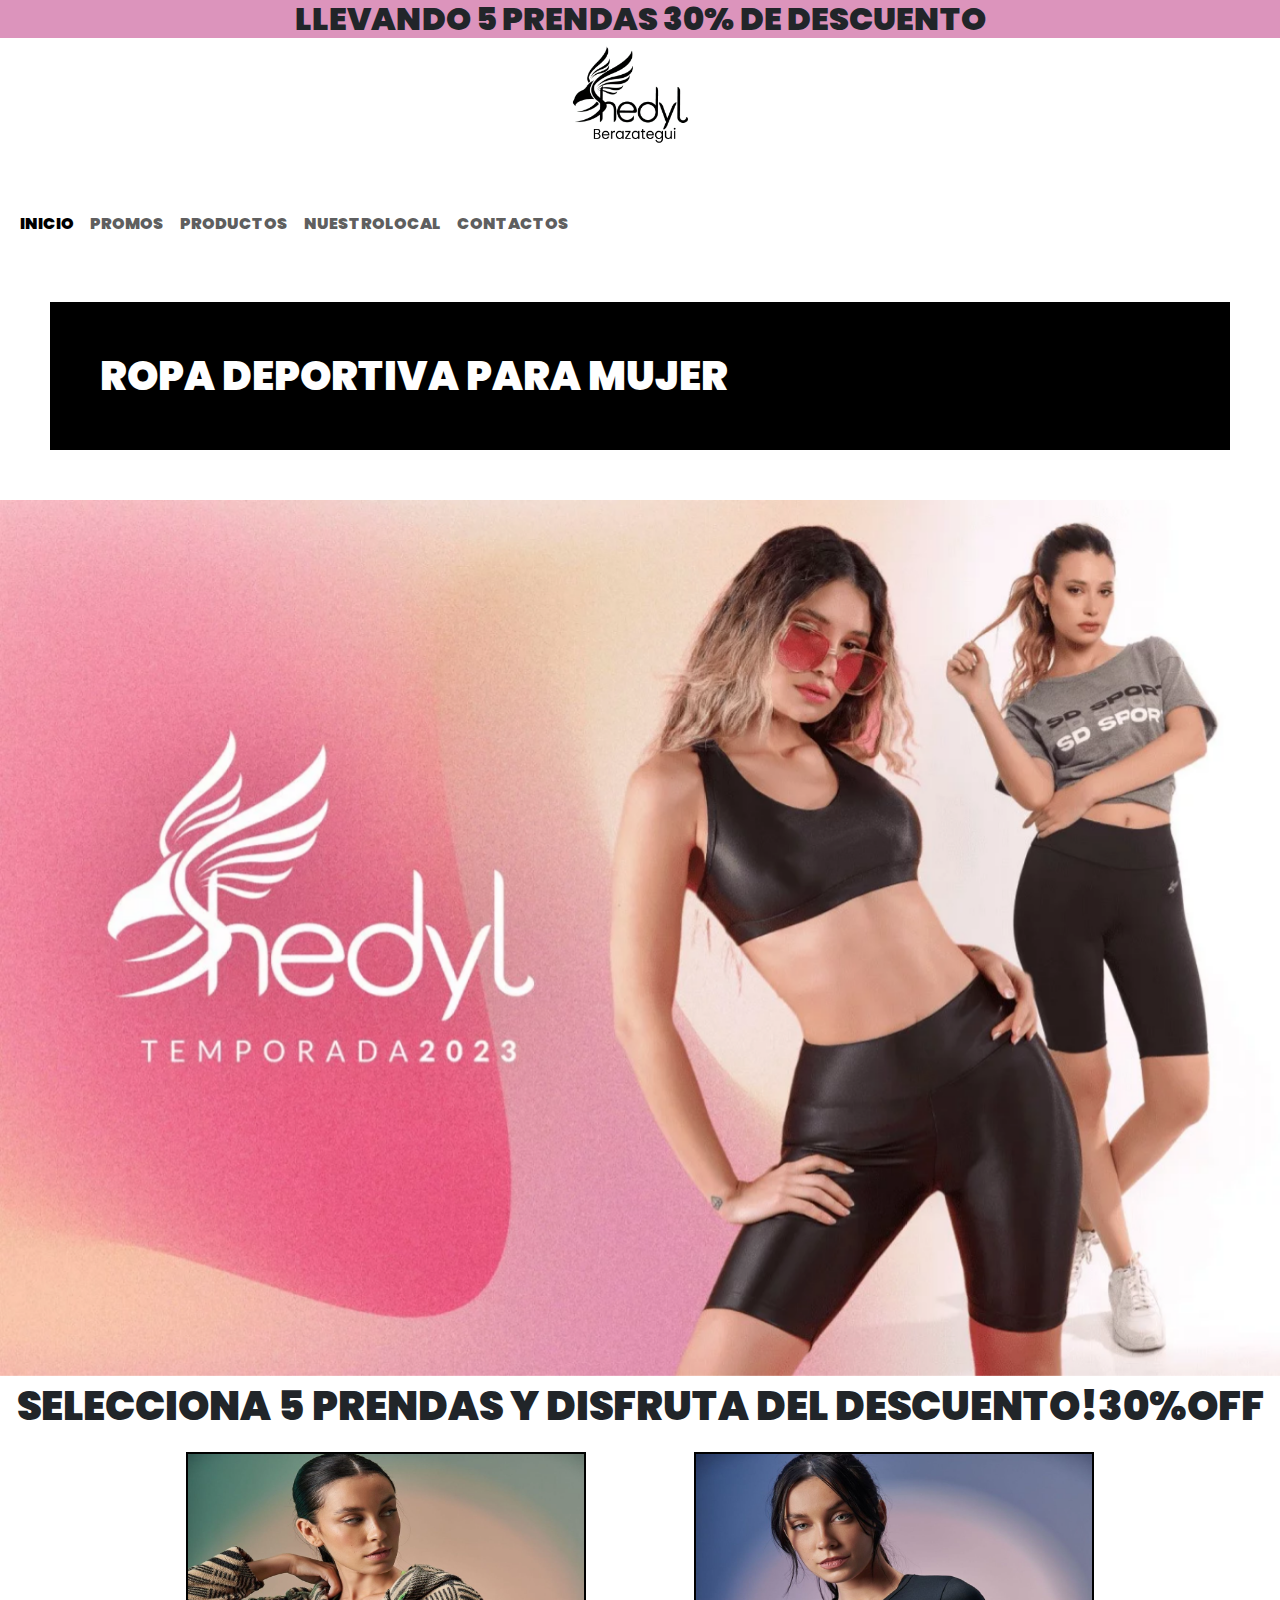
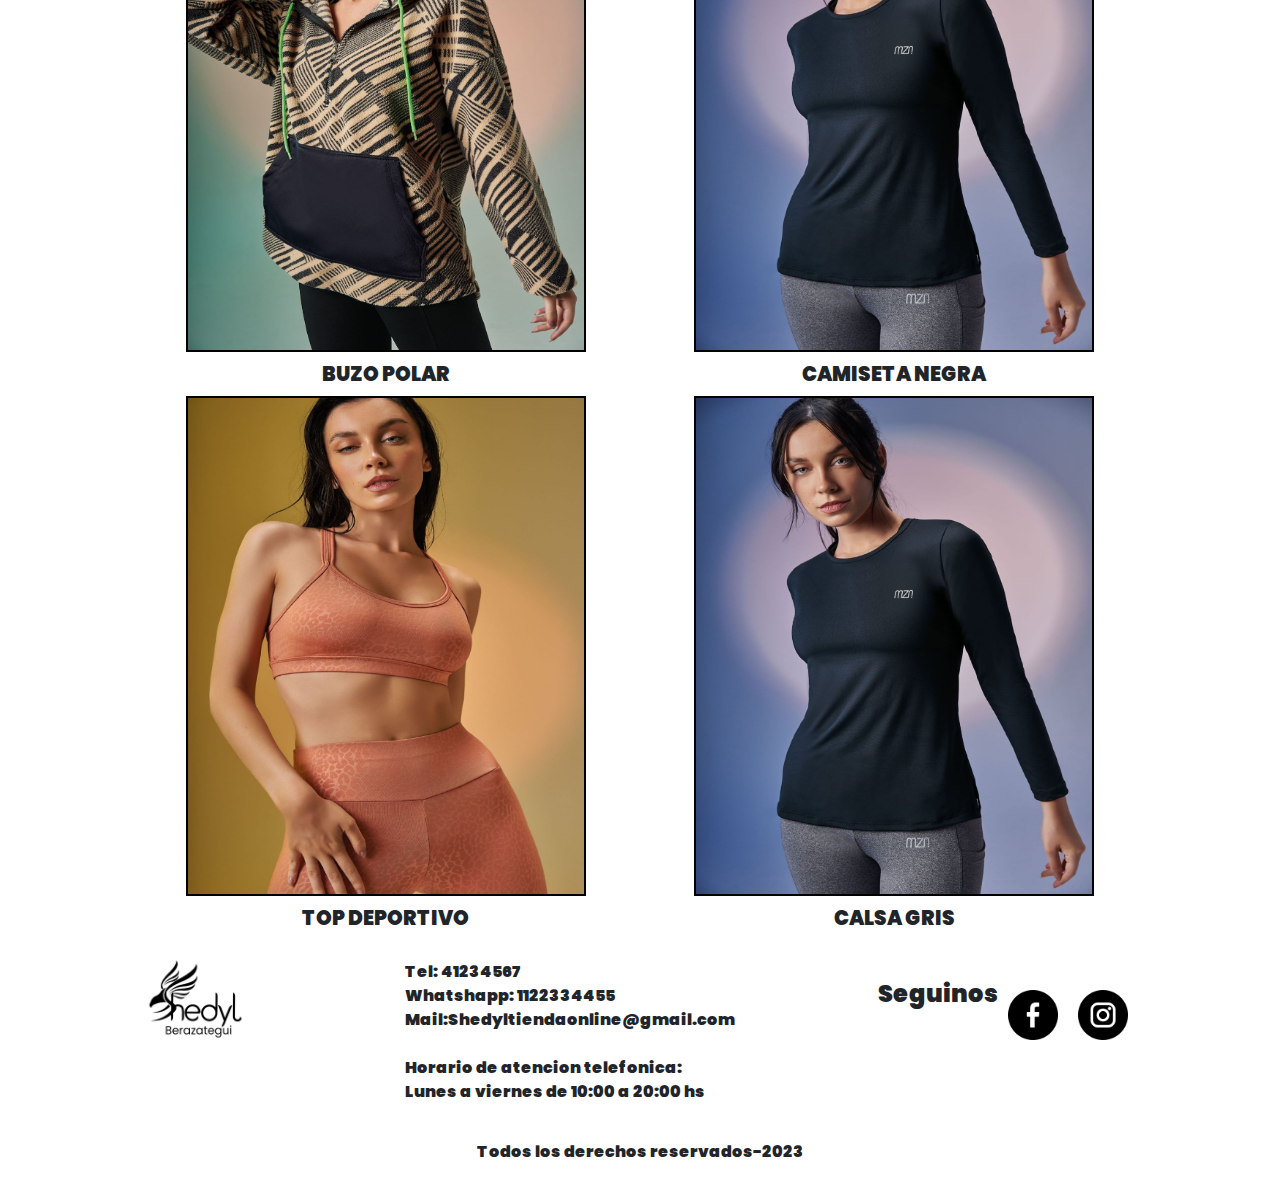
<file: index.html>
<!DOCTYPE html>
<html lang="en">
<head>
    <meta charset="UTF-8">
    <meta http-equiv="X-UA-Compatible" content="IE=edge">
    <meta name="viewport" content="width=device-width, initial-scale=1.0">
    <meta name="description" content="Tieda-online de ropa deportiva mujer,llevando 5 prendas 30%OFF">
    <meta name="keywords" content="ropa mujer,ropa deportiva,mujer indumentaria,deporte">
    <title>Inicio-ShedylBerazategui</title>
    <link rel="shortcut icon" href="./assets/imgs/logo.ico" type="image/x-icon">
    <link rel="stylesheet" href="./css/bootstrap.min.css">
    <link rel="stylesheet" href="./css/style.css">
</head>
<body>
    <header>
        <div class="divdescuento">
            <H2>LLEVANDO 5 PRENDAS 30% DE DESCUENTO</H2>
        </div>
        <div class="divlogo">
            <a href="./index.html">
                <img class="imglogo" src="assets/imgs/logo.jpg" alt=""> 
            </a>
        </div>
        <nav class="navbar navbar-expand-lg ">
            <div class="container-fluid">
              
              <button class="navbar-toggler" type="button" data-bs-toggle="collapse" data-bs-target="#navbarText" aria-controls="navbarText" aria-expanded="false" aria-label="Toggle navigation">
                <span class="navbar-toggler-icon"></span>
              </button>
              <div class="collapse navbar-collapse" id="navbarText">
                <ul class="navbar-nav me-auto mb-2 mb-lg-0">
                  <li class="nav-item">
                    <a class="nav-link active" aria-current="page" href="#">INICIO</a>
                  </li>
                  <li class="nav-item">
                    <a class="nav-link" href="./pages/promos.html">PROMOS</a>
                  </li>
                  <li class="nav-item">
                    <a class="nav-link" href="./pages/productos.html">PRODUCTOS</a>
                  </li>
                  <li class="nav-item">
                    <a class="nav-link" href="./pages/nuestrolocal.html">NUESTROLOCAL</a>
                  </li>
                  <li class="nav-item">
                    <a class="nav-link" href="./pages/contactos.html">CONTACTOS</a>
                  </li>
                </ul>
                <span class="navbar-text">
                  
                </span>
              </div>
            </div>
          </nav>
    </header>
    <main>
      <div class="divh1">
        <h1>ROPA DEPORTIVA PARA MUJER</h1>
      </div>
      <div class="carousel">
        <div id="carouselExampleSlidesOnly" class="carousel slide" data-bs-ride="carousel">
          <div class="carousel-inner">
            <div class="carousel-item active">
              <img src="./assets/imgs/img0.png" class="d-block w-100" alt="...">
            </div>
            <div class="carousel-item">
              <img src="./assets/imgs/0,1.jpg" class="d-block w-100" alt="...">
            </div>
            <div class="carousel-item">
              <img src="./assets/imgs/0,2.jpg" class="d-block w-100" alt="...">
            </div>
          </div>
        </div>
      </div>
      <div class="divdescuento2">
          <p>SELECCIONA 5 PRENDAS Y DISFRUTA DEL DESCUENTO!30%OFF</p>
      </div>
    <div class="container">
      <div class="divimagenes">
        <section class="img1">
          <a href="./pages/productos.html">
            <img src="./assets/imgs/img1.jpg" alt="">
          </a>
          <div class="texto"><h5>BUZO POLAR</h5></div>
        </section>
        <section class="img1">
          <a href="./pages/productos.html">
            <img src="./assets/imgs/img2.jpg" alt="">
          </a>
          <div class="texto"><h5>CAMISETA NEGRA</h5></div>
        </section>
      </div>
    </div>
      <div class="container">
        <div class="divimagenes">
            <section class="img1">
              <a href="./pages/productos.html">
                <img src="./assets/imgs/img3.jpg" alt="">
              </a>
              <div class="texto" ><h5>TOP DEPORTIVO</h5></div>
            </section>
            <section class="img1">
              <a href="./pages/productos.html">
                <img src="./assets/imgs/img2.jpg" alt="">
              </a>
              <div class="texto"><h5>CALSA GRIS</h5></div>
            </section>
        </div>
      </div>
    
    </main>
    <footer>
      <div class="divfooter">
        <a href="../index.html">
            <img class="logofooter" src="./assets/imgs/logo.jpg" alt="">
        </a>
        <p>
        Tel: 41234567
            <br>
        Whatshapp: 1122334455
            <br>
        Mail:Shedyltiendaonline@gmail.com
            <br>
            <br>
        Horario de atencion telefonica:
            <br>
        Lunes a viernes de 10:00 a 20:00 hs
        </p>
        <div class="imglogos">
            <h4>Seguinos</h4>
            <a href="https://www.facebook.com/" target="_blank">
                <img src="./assets/imgs/logoface.png" alt="">
            </a>
            <a href="https://www.instagram.com/" target="_blank">
                <img src="./assets/imgs/logoinsta.png" alt="">
            </a>
        </div>
    </div>
    
    <div class="derechos">
        <p>Todos los derechos reservados-2023</p>
    </div>
    </footer>
    <script src="./js/bootstrap.min.js"></script>
</body>
</html>
</file>
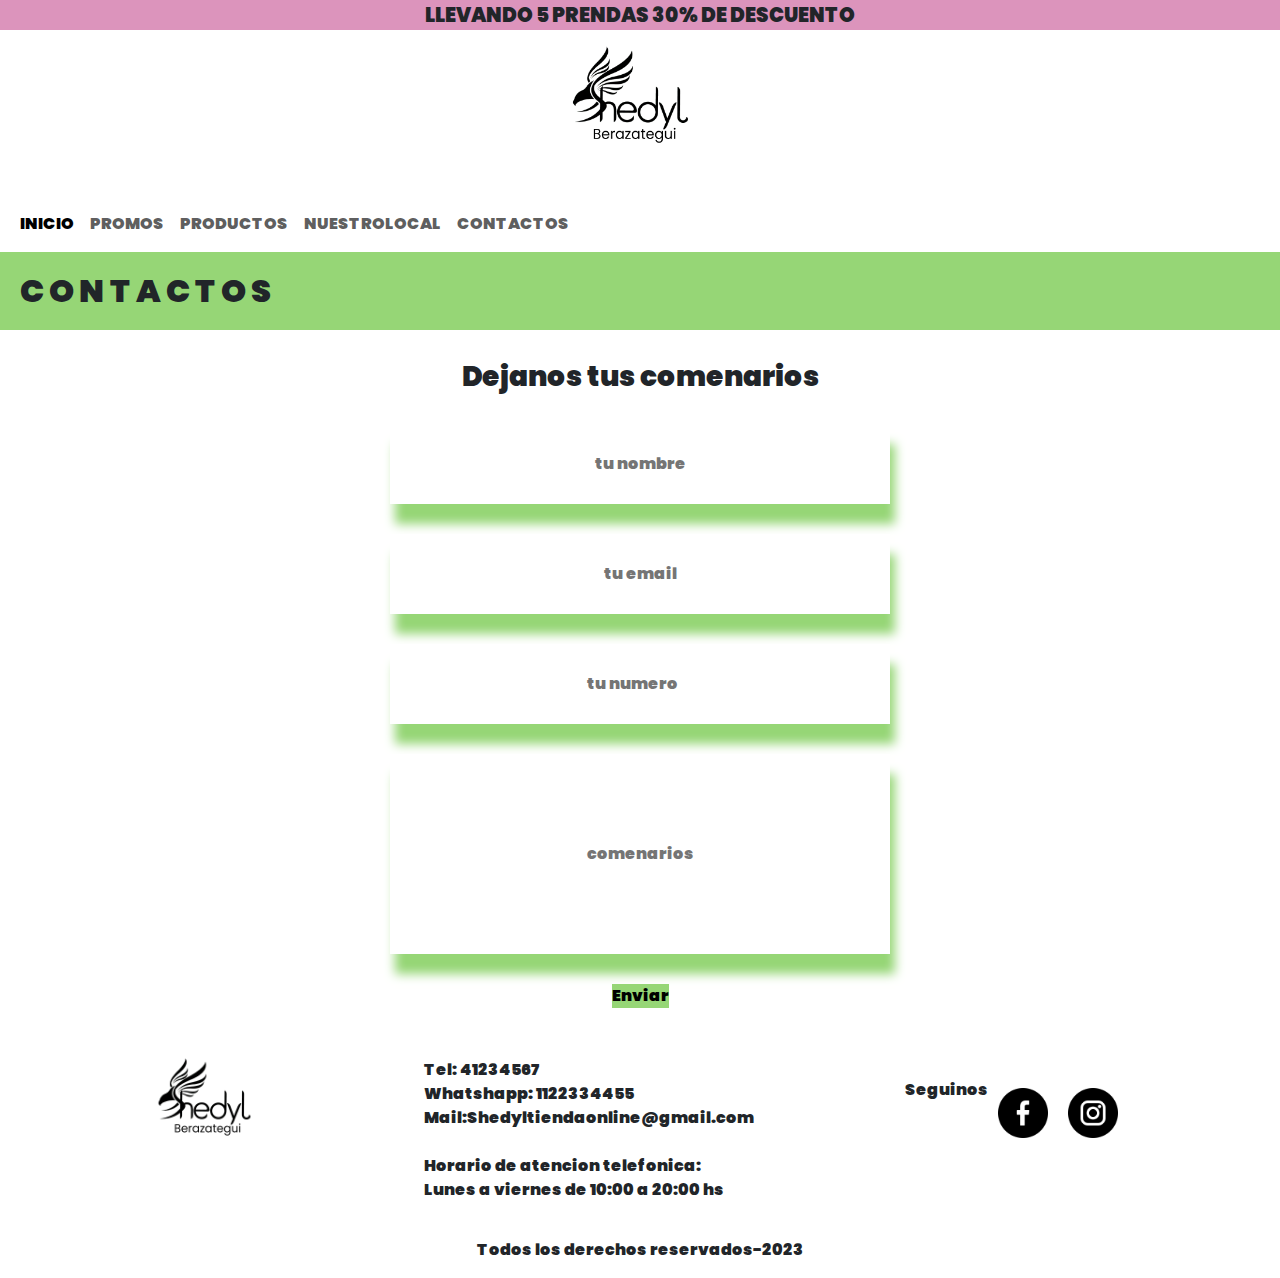
<file: pages/contactos.html>
<!DOCTYPE html>
<html lang="en">
    <head>
    <meta charset="UTF-8">
    <meta name="viewport" content="width=device-width, initial-scale=1.0">
    <meta name="description" content="Tieda-online de ropa deportiva,comunicate con nosotros.">
    <meta name="keywords" content="ropa mujer,ropa deportiva,mujer indumentaria,deporte">
    <title>Contactos-ShedylBerazategui</title>
    <link rel="shortcut icon" href="../assets/imgs/logo.ico" type="image/x-icon">
    <link rel="stylesheet" href="../css/bootstrap.min.css">
    <link rel="stylesheet" href="../css/style.css">
    </head>
    <body>
        <header>
            <div class="divdescuento">
                <p>LLEVANDO 5 PRENDAS 30% DE DESCUENTO</p>
            </div>
            <div class="divlogo">
                <a href="./index.html">
                    <img class="imglogo" src="../assets/imgs/logo.jpg" alt=""> 
                </a>
            </div>
        <nav class="navbar navbar-expand-lg ">
            <div class="container-fluid">
                <button class="navbar-toggler" type="button" data-bs-toggle="collapse" data-bs-target="#navbarText" aria-controls="navbarText" aria-expanded="false" aria-label="Toggle navigation">
                    <span class="navbar-toggler-icon"></span>
                </button>
                <div class="collapse navbar-collapse" id="navbarText">
                    <ul class="navbar-nav me-auto mb-2 mb-lg-0">
                        <li class="nav-item">
                            <a class="nav-link active" aria-current="page" href="../index.html">INICIO</a>
                        </li>
                        <li class="nav-item">
                            <a class="nav-link" href="./promos.html">PROMOS</a>
                        </li>
                        <li class="nav-item">
                            <a class="nav-link" href="./productos.html">PRODUCTOS</a>
                        </li>
                        <li class="nav-item">
                            <a class="nav-link" href="./nuestrolocal.html">NUESTROLOCAL</a>
                        </li>
                        <li class="nav-item">
                            <a class="nav-link" href="./contactos.html">CONTACTOS</a>
                        </li>
                    </ul>
                    <span class="navbar-text"></span>
                </div>
            </div>
        </nav>
        </header>
        <main class="main-contactos">
            <div>
                <h2>C O N T A C T O S</h2>
            </div>
            <section>
                <h3>Dejanos tus comenarios</h3>
            </section>
            <section >
                <form class="fromcontactos" action="">
                    <input class="inputcontactos" placeholder="tu nombre" type="texto" name="" id="">
                    <input class="inputcontactos" placeholder="tu email" type="email" name="" id="">
                    <input class="inputcontactos" placeholder="tu numero" type="number">
                    <input class="inputcomentarios" placeholder="comenarios" type="">
                    <input class="inputboton" type="button" value="Enviar">
                </form>
            </section>
        </main>
        <footer>
            <div class="divfooter">
                <a href="../index.html">
                    <img class="logofooter" src="../assets/imgs/logo.jpg" alt="">
                </a>
                <p>
                Tel: 41234567
                    <br>
                Whatshapp: 1122334455
                    <br>
                Mail:Shedyltiendaonline@gmail.com
                    <br>
                    <br>
                Horario de atencion telefonica:
                    <br>
                Lunes a viernes de 10:00 a 20:00 hs
                </p>
                <div class="imglogos">
                    <p>Seguinos</p>
                    <a href="https://www.facebook.com/" target="_blank">
                        <img src="../assets/imgs/logoface.png" alt="">
                    </a>
                    <a href="https://www.instagram.com/" target="_blank">
                        <img src="../assets/imgs/logoinsta.png" alt="">
                    </a>
                </div>
            </div>
            
            <div class="derechos">
                <p>Todos los derechos reservados-2023</p>
            </div>
        </footer>
        <script src="../js/bootstrap.min.js"></script>
    </body>
</html>
</file>
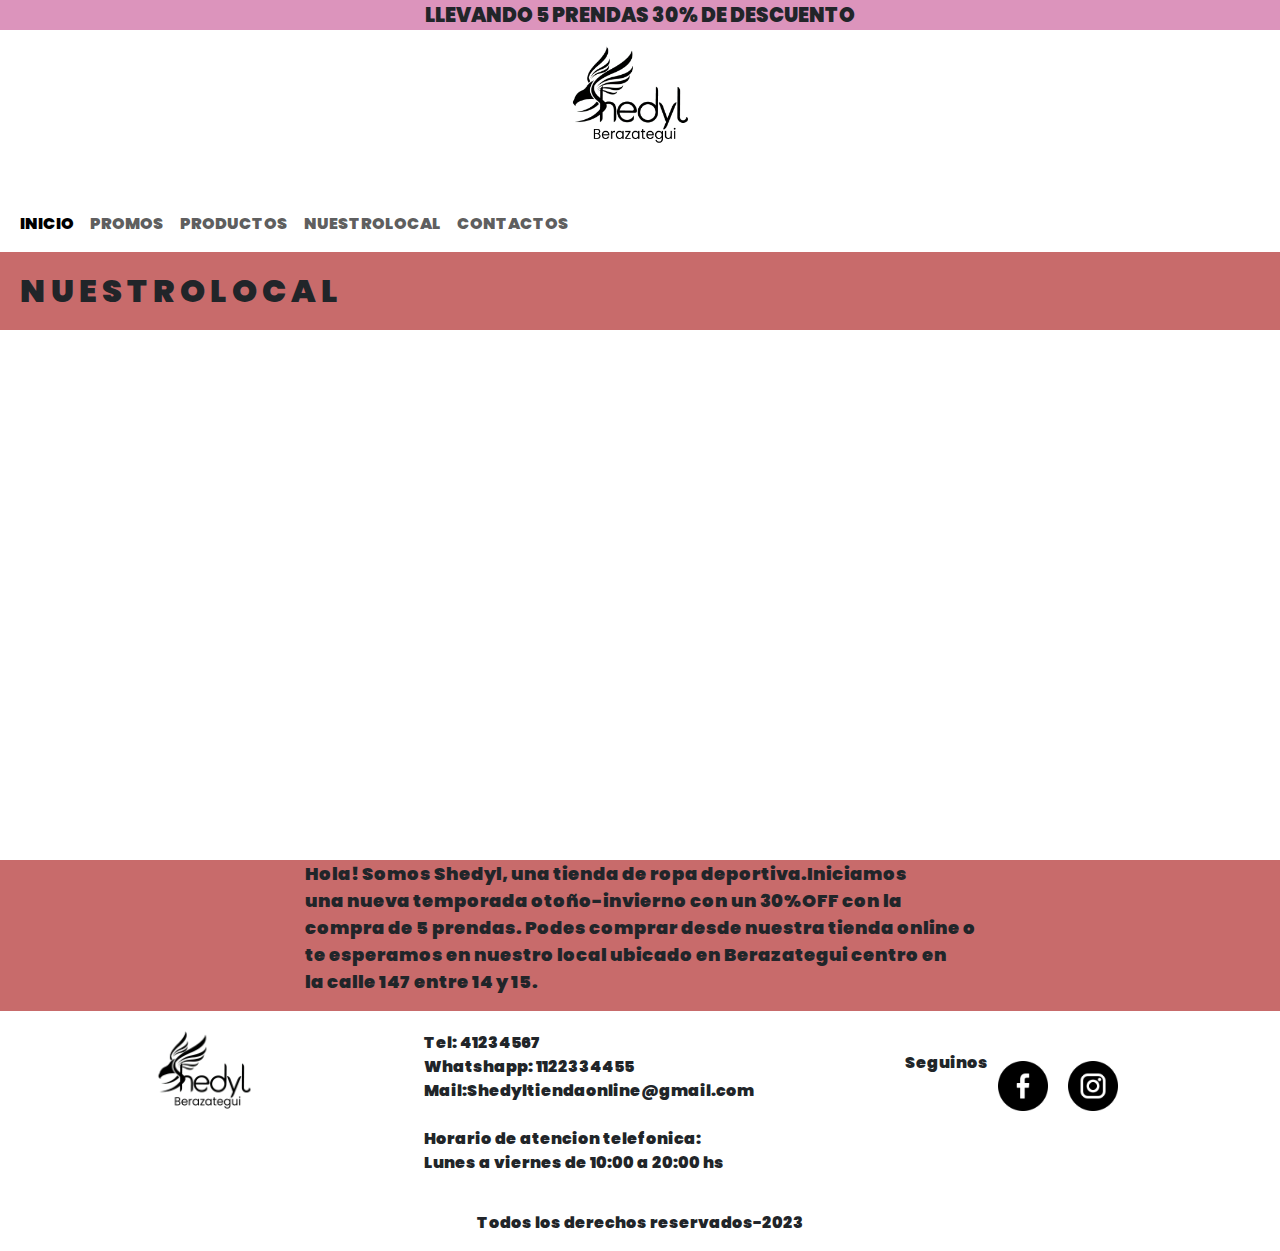
<file: pages/nuestrolocal.html>
<!DOCTYPE html>
<html lang="en">
    <head>
        <meta charset="UTF-8">
        <meta name="viewport" content="width=device-width, initial-scale=1.0">
        <meta name="description" content="Visita nuestrolocal">
        <meta name="keywords" content="ropa mujer,ropa deportiva,mujer indumentaria,deporte">
        <title>Nuestrolocal-ShedylBerazategui</title>
        <link rel="shortcut icon" href="../assets/imgs/logo.ico" type="image/x-icon">
        <link rel="stylesheet" href="../css/bootstrap.min.css">
        <link rel="stylesheet" href="../css/style.css">
    </head>
    <body>
        <header>
        <div class="divdescuento">
            <p>LLEVANDO 5 PRENDAS 30% DE DESCUENTO</p>
        </div>
        <div class="divlogo">
            <a href="./index.html">
                <img class="imglogo" src="../assets/imgs/logo.jpg" alt=""> 
            </a>
        </div>
        <nav class="navbar navbar-expand-lg ">
            <div class="container-fluid">
            <button class="navbar-toggler" type="button" data-bs-toggle="collapse" data-bs-target="#navbarText" aria-controls="navbarText" aria-expanded="false" aria-label="Toggle navigation">
                <span class="navbar-toggler-icon"></span>
            </button>
            <div class="collapse navbar-collapse" id="navbarText">
                <ul class="navbar-nav me-auto mb-2 mb-lg-0">
                <li class="nav-item">
                    <a class="nav-link active" aria-current="page" href="../index.html">INICIO</a>
                </li>
                <li class="nav-item">
                    <a class="nav-link" href="./promos.html">PROMOS</a>
                </li>
                <li class="nav-item">
                    <a class="nav-link" href="./productos.html">PRODUCTOS</a>
                </li>
                <li class="nav-item">
                    <a class="nav-link" href="./nuestrolocal.html">NUESTROLOCAL</a>
                </li>
                <li class="nav-item">
                    <a class="nav-link" href="./contactos.html">CONTACTOS</a>
                </li>
                </ul>
                <span class="navbar-text"></span>
            </div>
            </div>
        </nav>
    </header>
    <main class="main-nuestrolocal">
        <div>
            <h2>N U E S T R O  L O C A L</h2>
        </div>
        <section>
            <div class="divmapa">
                <iframe class="inframemapa" src="https://www.google.com/maps/embed?pb=!1m18!1m12!1m3!1d3277.7340854724266!2d-58.213006923437334!3d-34.762290765891635!2m3!1f0!2f0!3f0!3m2!1i1024!2i768!4f13.1!3m3!1m2!1s0x95a32f49f4542655%3A0x8a673d2c2d4a54a6!2sC.%20147%201476%2C%20B1880DQR%20Berazategui%2C%20Provincia%20de%20Buenos%20Aires!5e0!3m2!1ses-419!2sar!4v1682780998848!5m2!1ses-419!2sar" width="600" height="450" style="border:0;" allowfullscreen="" loading="lazy" referrerpolicy="no-referrer-when-downgrade"></iframe>
                
            </div>
            
        </section>
        <div class="pnuestrolocal">
            <p> <b>Hola! Somos Shedyl, una tienda de ropa deportiva.Iniciamos <br>
                una nueva temporada otoño-invierno con un 30%OFF con la<br> compra de 5 prendas.
            Podes comprar desde nuestra tienda online o <br> te esperamos en nuestro local ubicado en Berazategui centro
        en <br> la calle 147 entre 14 y 15.</b> </p>
        </div>
    </main>
    <footer>
        <div class="divfooter">
            <a href="../index.html">
                <img class="logofooter" src="../assets/imgs/logo.jpg" alt="">
            </a>
            <p>
            Tel: 41234567
                <br>
            Whatshapp: 1122334455
                <br>
            Mail:Shedyltiendaonline@gmail.com
                <br>
                <br>
            Horario de atencion telefonica:
                <br>
            Lunes a viernes de 10:00 a 20:00 hs
            </p>
            <div class="imglogos">
                <p>Seguinos</p>
                <a href="https://www.facebook.com/" target="_blank">
                    <img src="../assets/imgs/logoface.png" alt="">
                </a>
                <a href="https://www.instagram.com/" target="_blank">
                    <img src="../assets/imgs/logoinsta.png" alt="">
                </a>
            </div>
        </div>
        
        <div class="derechos">
            <p>Todos los derechos reservados-2023</p>
        </div>
    </footer>
    <script src="../js/bootstrap.min.js"></script>
    </body>
</html>
</file>
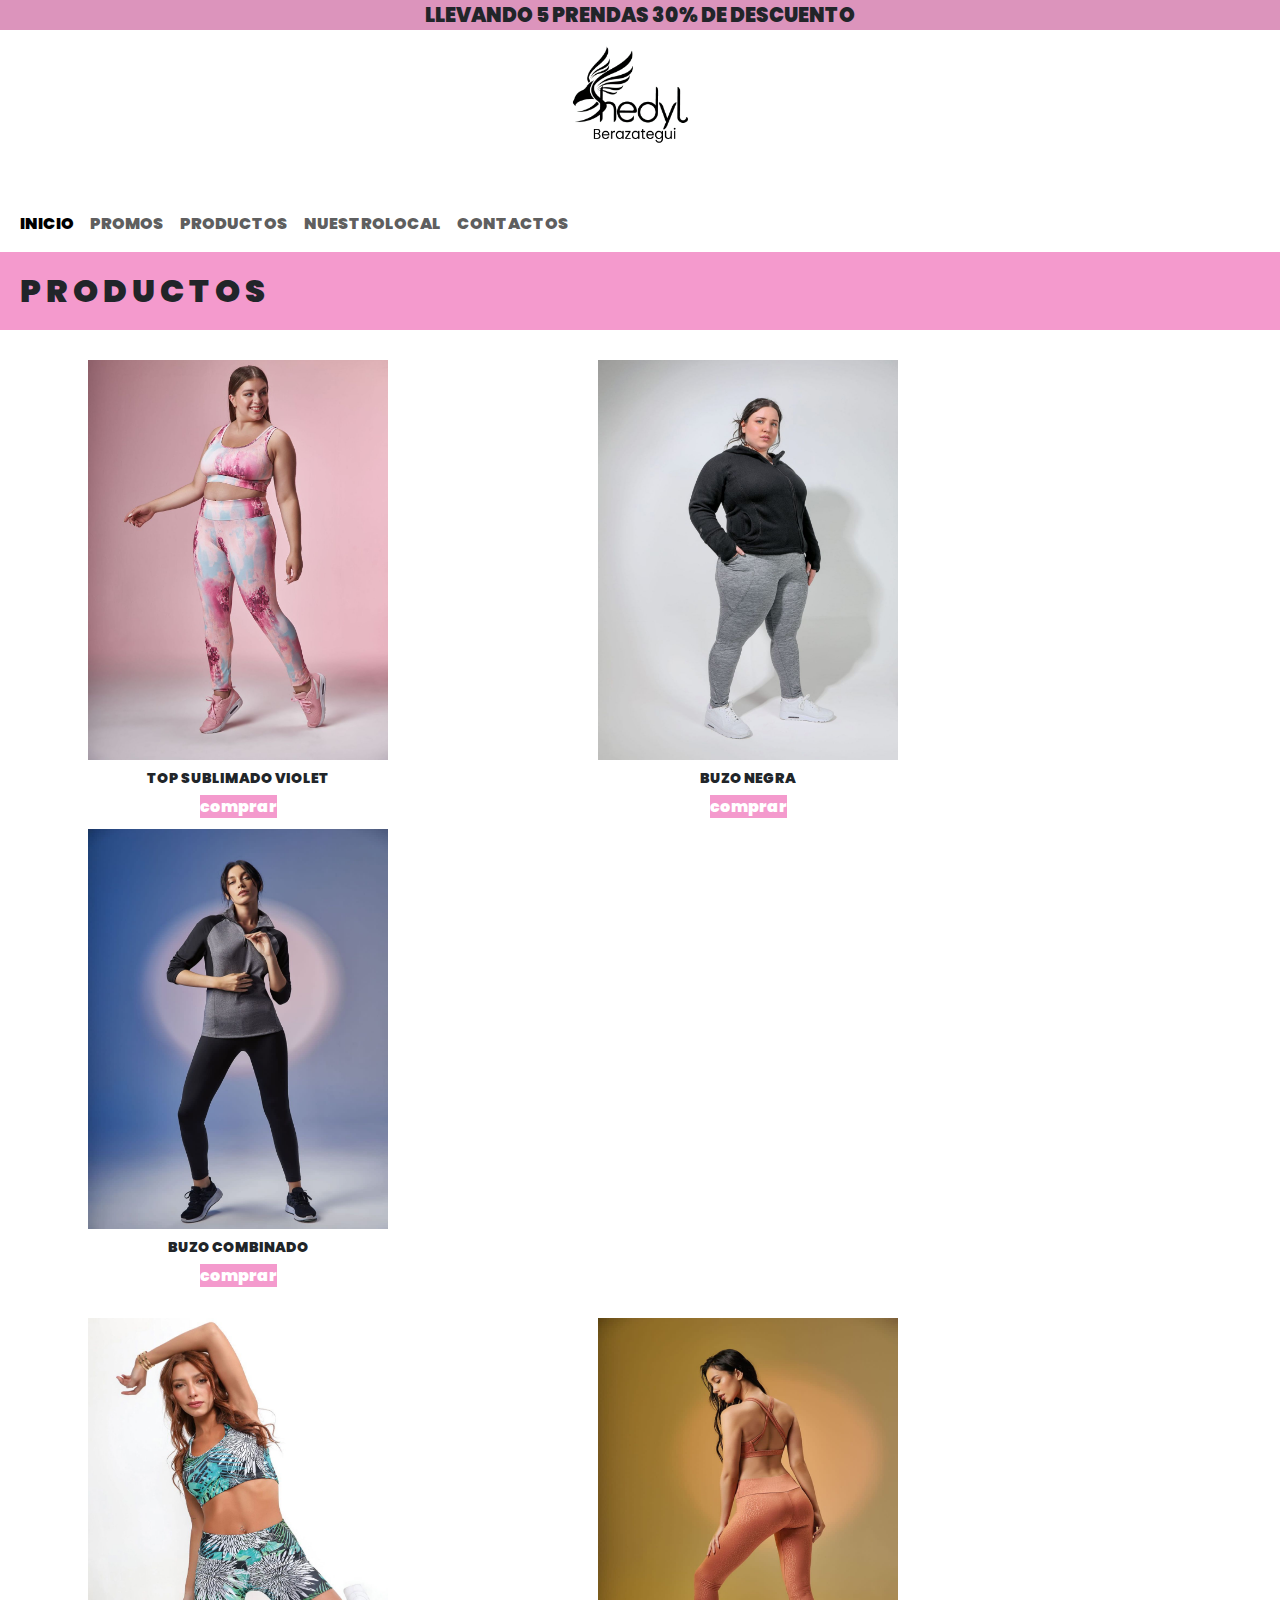
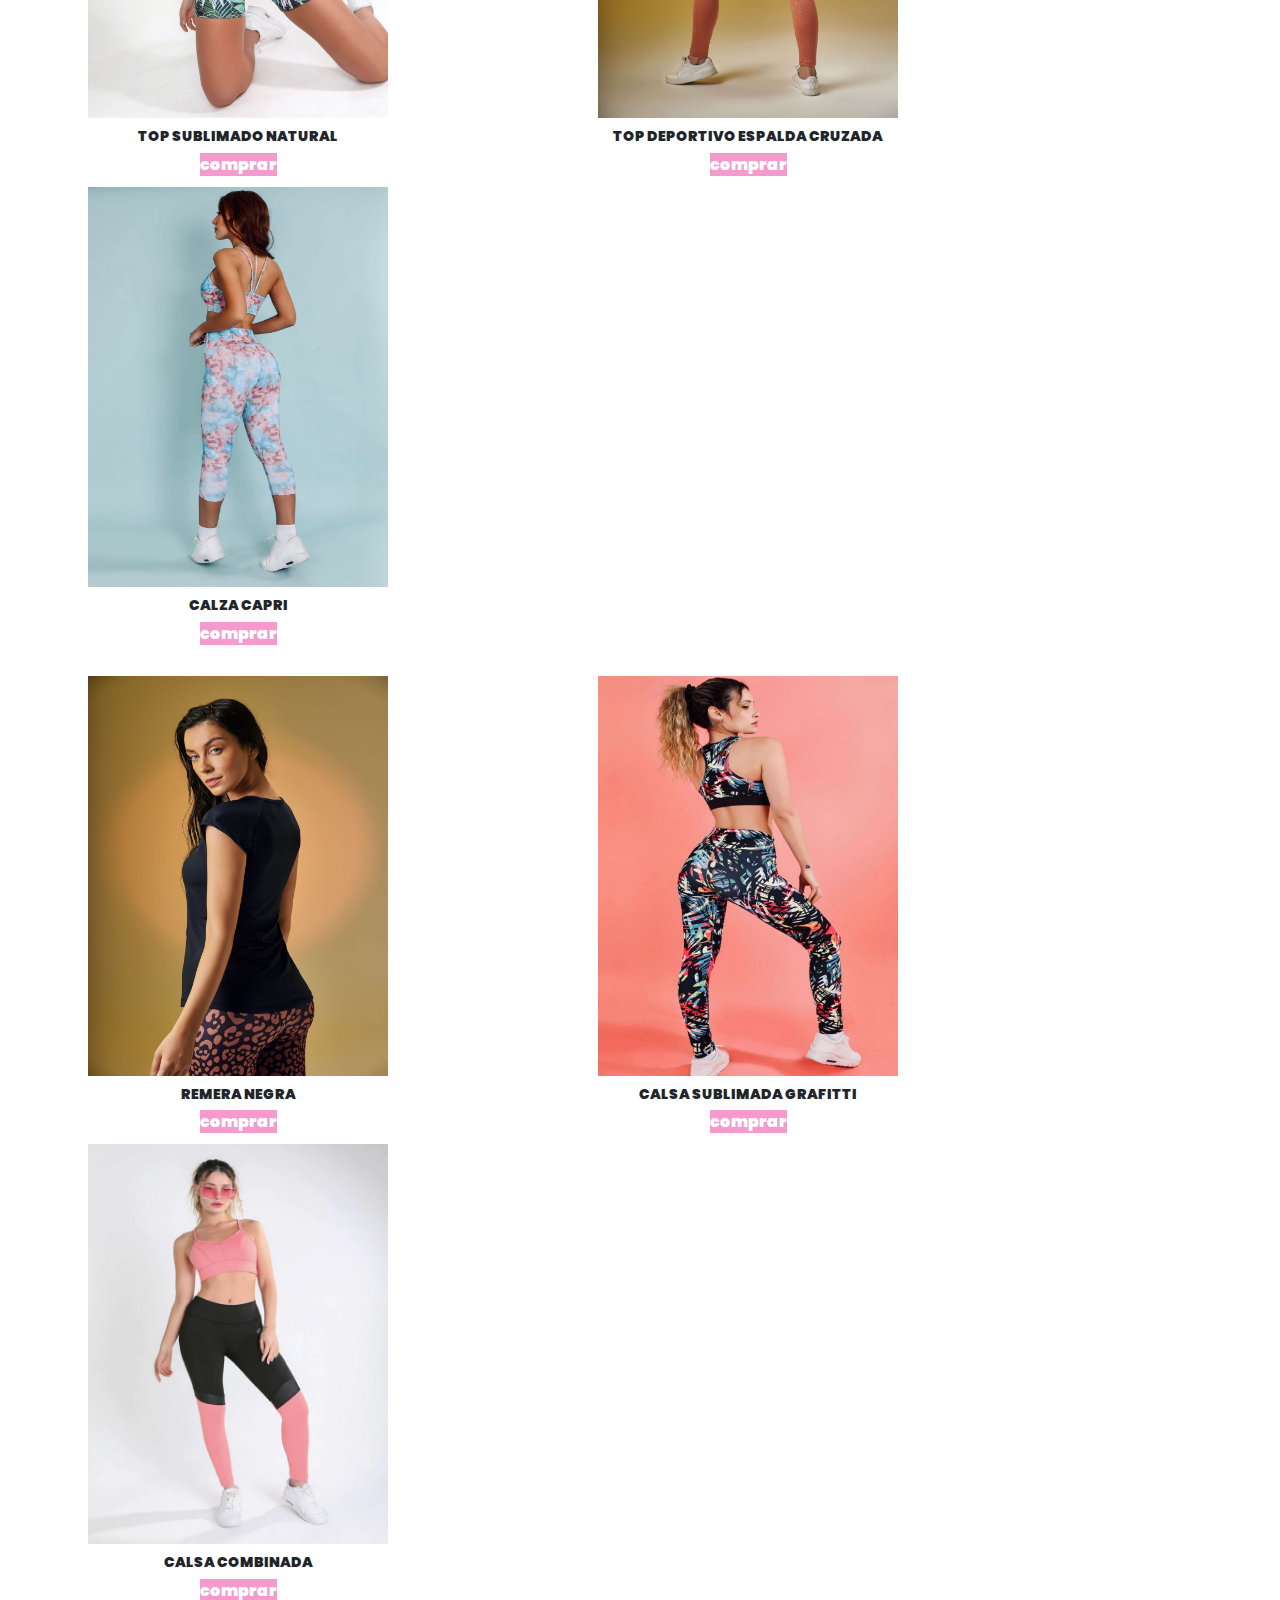
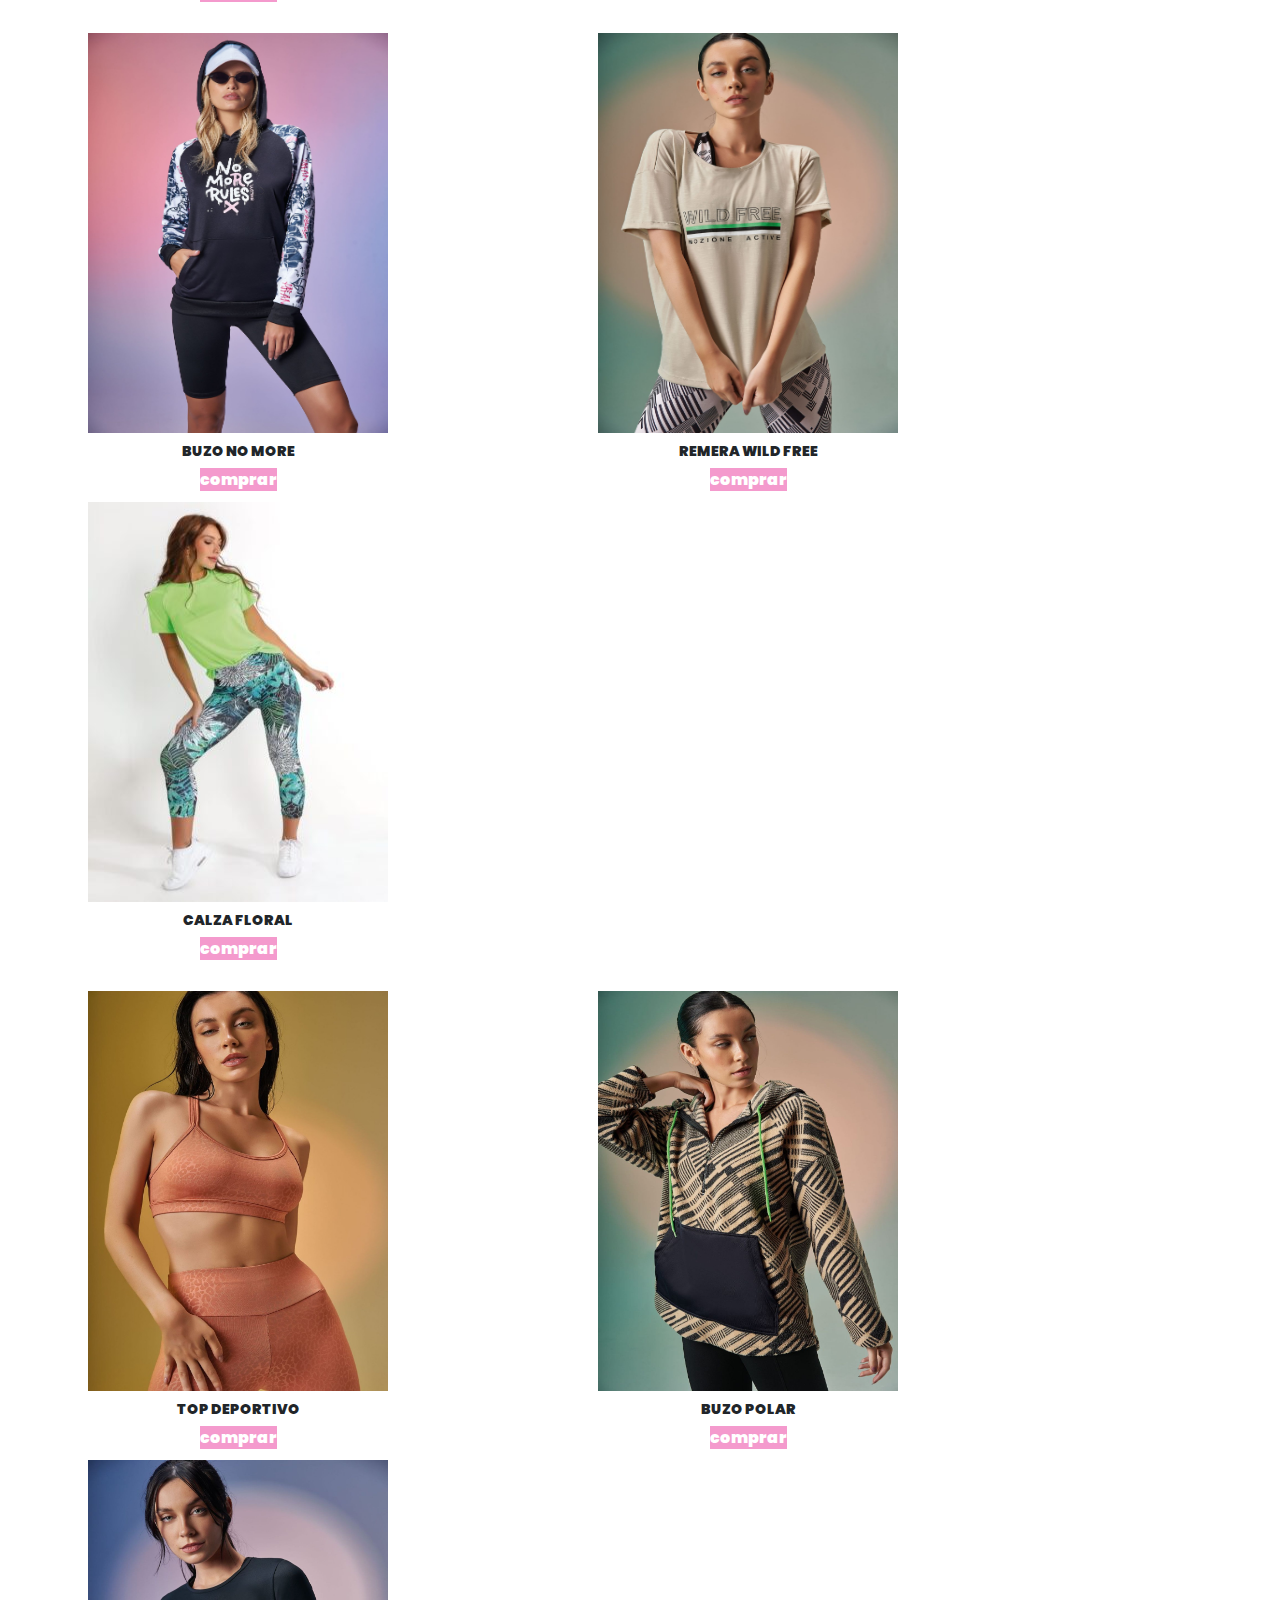
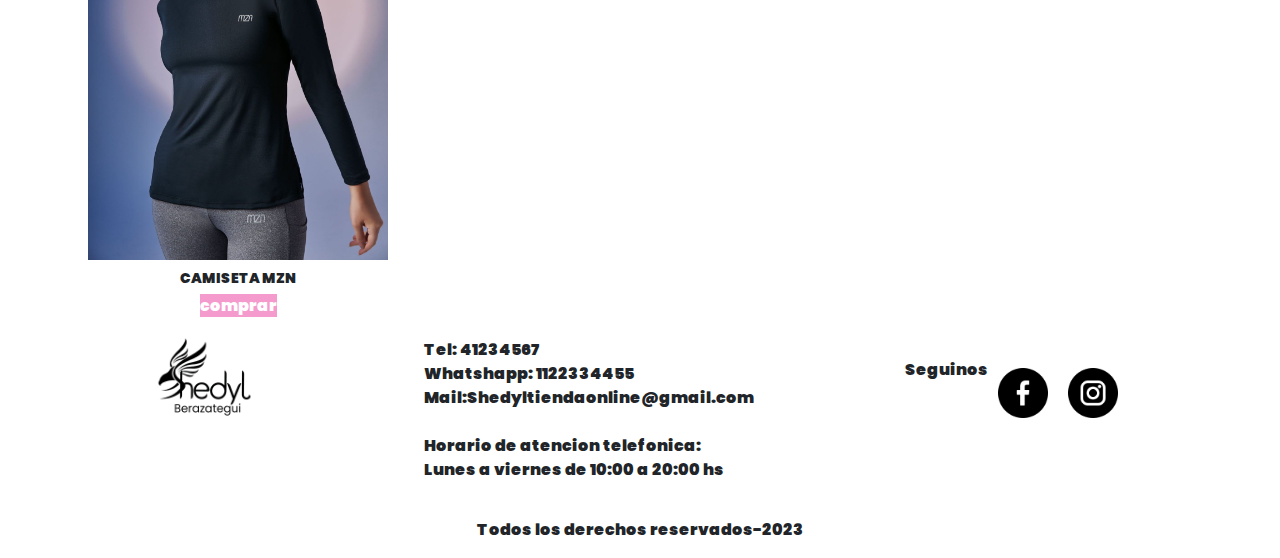
<file: pages/productos.html>
<!DOCTYPE html>
<html lang="en">
    <head>
    <meta charset="UTF-8">
    <meta name="viewport" content="width=device-width, initial-scale=1.0">
    <meta name="description" content="llevando 5 prendas 30%OFF">
    <meta name="keywords" content="ropa mujer,ropa deportiva,mujer indumentaria,deporte">
    <title>Productos-ShedylBerazategui</title>
    <link rel="shortcut icon" href="../assets/imgs/logo.ico" type="image/x-icon">
    <link rel="stylesheet" href="../css/bootstrap.min.css">
    <link rel="stylesheet" href="../css/style.css">
    </head>
    <body>
    <header>
        <div class="divdescuento">
            <p>LLEVANDO 5 PRENDAS 30% DE DESCUENTO</p>
        </div>
        <div class="divlogo">
            <a href="./index.html">
                <img class="imglogo" src="../assets/imgs/logo.jpg" alt=""> 
            </a>
        </div>
        <nav class="navbar navbar-expand-lg ">
            <div class="container-fluid">
                <button class="navbar-toggler" type="button" data-bs-toggle="collapse" data-bs-target="#navbarText" aria-controls="navbarText" aria-expanded="false" aria-label="Toggle navigation">
                    <span class="navbar-toggler-icon"></span>
                </button>
                <div class="collapse navbar-collapse" id="navbarText">
                    <ul class="navbar-nav me-auto mb-2 mb-lg-0">
                        <li class="nav-item">
                            <a class="nav-link active" aria-current="page" href="../index.html">INICIO</a>
                        </li>
                        <li class="nav-item">
                            <a class="nav-link" href="./promos.html">PROMOS</a>
                        </li>
                        <li class="nav-item">
                            <a class="nav-link" href="./productos.html">PRODUCTOS</a>
                        </li>
                        <li class="nav-item">
                            <a class="nav-link" href="./nuestrolocal.html">NUESTROLOCAL</a>
                        </li>
                        <li class="nav-item">
                            <a class="nav-link" href="./contactos.html">CONTACTOS</a>
                        </li>
                    </ul>
                    <span class="navbar-text"></span>
                </div>
            </div>
        </nav>
    </header>
    <main class="main-productos">
        <h2 class="h2productos">P R O D U C T O S</h2>
        <div class="row">
            <section class="col-4">
                <div class="divpromo1">
                    <img src="../assets/imgs/img8.jpg" alt="">
                </div>
                <div class="divpromo1">
                    <h5>TOP SUBLIMADO VIOLET</h5>
                </div>
                <div class="divpromo1">
                    <a href="./productos.html">comprar</a>
                </div>
            </section>
            <section class="col-4">
                <div class="divpromo1">
                    <img src="../assets/imgs/img9.jpg" alt="">
                </div>
                <div class="divpromo1">
                    <h5>BUZO NEGRA</h5>
                </div>
                <div class="divpromo1">
                    <a href="./productos.html">comprar</a>
                </div>
            </section>
            <section class="col-4">
                <div class="divpromo1">
                    <img src="../assets/imgs/img7.jpg" alt="">
                </div>
                <div class="divpromo1">
                    <h5>BUZO COMBINADO</h5>
                </div>
                <div class="divpromo1">
                    <a href="./productos.html">comprar</a>
                </div>
        </section>
        </div>
        <div class="row">
            <section class="col-4">
                <div class="divpromo1">
                    <img src="../assets/imgs/imgx.jpg" alt="">
                </div>
                <div class="divpromo1">
                    <h5>TOP SUBLIMADO NATURAL</h5>
                </div>
                <div class="divpromo1">
                    <a href="./productos.html">comprar</a>
                </div>
            </section>
            <section class="col-4">
                <div class="divpromo1">
                    <img src="../assets/imgs/imgy.jpg" alt="">
                </div>
                <div class="divpromo1">
                    <h5>TOP DEPORTIVO ESPALDA CRUZADA</h5>
                </div>
                <div class="divpromo1">
                    <a href="./productos.html">comprar</a>
                </div>
            </section>
            <section class="col-4">
                <div class="divpromo1">
                    <img src="../assets/imgs/imgz.jpg" alt="">
                </div>
                <div class="divpromo1">
                    <h5>CALZA CAPRI</h5>
                </div>
                <div class="divpromo1">
                    <a href="./productos.html">comprar</a>
                </div>
        </section>
        </div>
        <div class="row">
            <section class="col-4">
                <div class="divpromo1">
                    <img src="../assets/imgs/img11.jpg" alt="">
                </div>
                <div class="divpromo1">
                    <h5>REMERA NEGRA</h5>
                </div>
                <div class="divpromo1">
                    <a href="./productos.html">comprar</a>
                </div>
            </section>
            <section class="col-4">
                <div class="divpromo1">
                    <img src="../assets/imgs/img13.jpg" alt="">
                </div>
                <div class="divpromo1">
                    <h5>CALSA SUBLIMADA GRAFITTI</h5>
                </div>
                <div class="divpromo1">
                    <a href="./productos.html">comprar</a>
                </div>
            </section>
            <section class="col-4">
                <div class="divpromo1">
                    <img src="../assets/imgs/img1,1.jpg" alt="">
                </div>
                <div class="divpromo1">
                    <h5>CALSA COMBINADA</h5>
                </div>
                <div class="divpromo1">
                    <a href="./productos.html">comprar</a>
                </div>
        </section>
        </div>
        <div class="row">
            <section class="col-4">
                <div class="divpromo1">
                    <img src="../assets/imgs/img2,1.jpg" alt="">
                </div>
                <div class="divpromo1">
                    <h5>BUZO NO MORE</h5>
                </div>
                <div class="divpromo1">
                    <a href="./productos.html">comprar</a>
                </div>
            </section>
            <section class="col-4">
                <div class="divpromo1">
                    <img src="../assets/imgs/img1,2.jpg" alt="">
                </div>
                <div class="divpromo1">
                    <h5>REMERA WILD FREE</h5>
                </div>
                <div class="divpromo1">
                    <a href="./productos.html">comprar</a>
                </div>
            </section>
            <section class="col-4">
                <div class="divpromo1">
                    <img src="../assets/imgs/img3,1.jpg" alt="">
                </div>
                <div class="divpromo1">
                    <h5>CALZA FLORAL</h5>
                </div>
                <div class="divpromo1">
                    <a href="./productos.html">comprar</a>
                </div>
        </section>
        </div>
        <div class="row">
            <section class="col-4">
                <div class="divpromo1">
                    <img src="../assets/imgs/img3.jpg" alt="">
                </div>
                <div class="divpromo1">
                    <h5>TOP DEPORTIVO</h5>
                </div>
                <div class="divpromo1">
                    <a href="./productos.html">comprar</a>
                </div>
            </section>
            <section class="col-4">
                <div class="divpromo1">
                    <img src="../assets/imgs/img1.jpg" alt="">
                </div>
                <div class="divpromo1">
                    <h5>BUZO POLAR</h5>
                </div>
                <div class="divpromo1">
                    <a href="./productos.html">comprar</a>
                </div>
            </section>
            <section class="col-4">
                <div class="divpromo1">
                    <img src="../assets/imgs/img2.jpg" alt="">
                </div>
                <div class="divpromo1">
                    <h5>CAMISETA MZN</h5>
                </div>
                <div class="divpromo1">
                    <a href="./productos.html">comprar</a>
                </div>
        </section>
        </div>
           
   </main>
    <footer>
        <div class="divfooter">
            <a href="../index.html">
                <img class="logofooter" src="../assets/imgs/logo.jpg" alt="">
            </a>
            <p>
            Tel: 41234567
                <br>
            Whatshapp: 1122334455
                <br>
            Mail:Shedyltiendaonline@gmail.com
                <br>
                <br>
            Horario de atencion telefonica:
                <br>
            Lunes a viernes de 10:00 a 20:00 hs
            </p>
            <div class="imglogos">
                <p>Seguinos</p>
                <a href="https://www.facebook.com/" target="_blank">
                    <img src="../assets/imgs/logoface.png" alt="">
                </a>
                <a href="https://www.instagram.com/" target="_blank">
                    <img src="../assets/imgs/logoinsta.png" alt="">
                </a>
            </div>
        </div>
        
        <div class="derechos">
            <p>Todos los derechos reservados-2023</p>
        </div>
    </footer>
    <script src="../js/bootstrap.min.js"></script>
    </body>
</html>
</file>
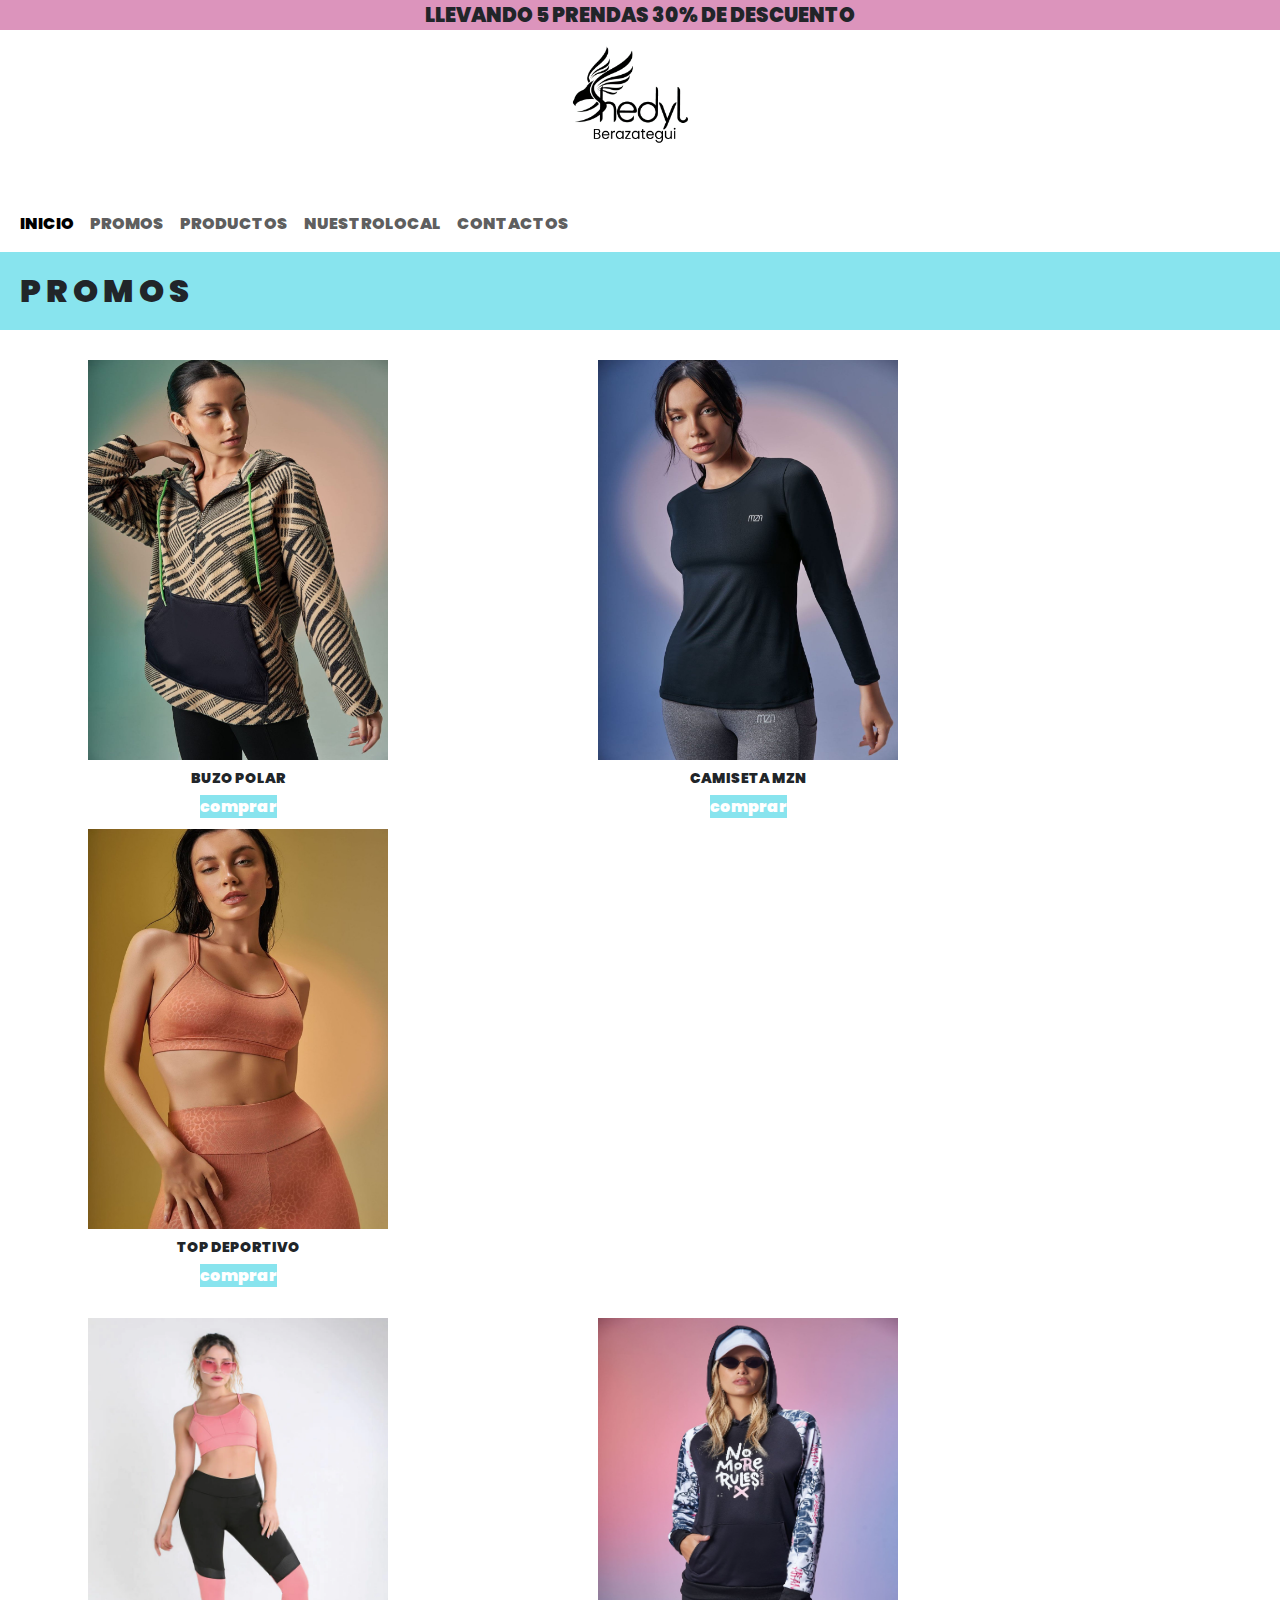
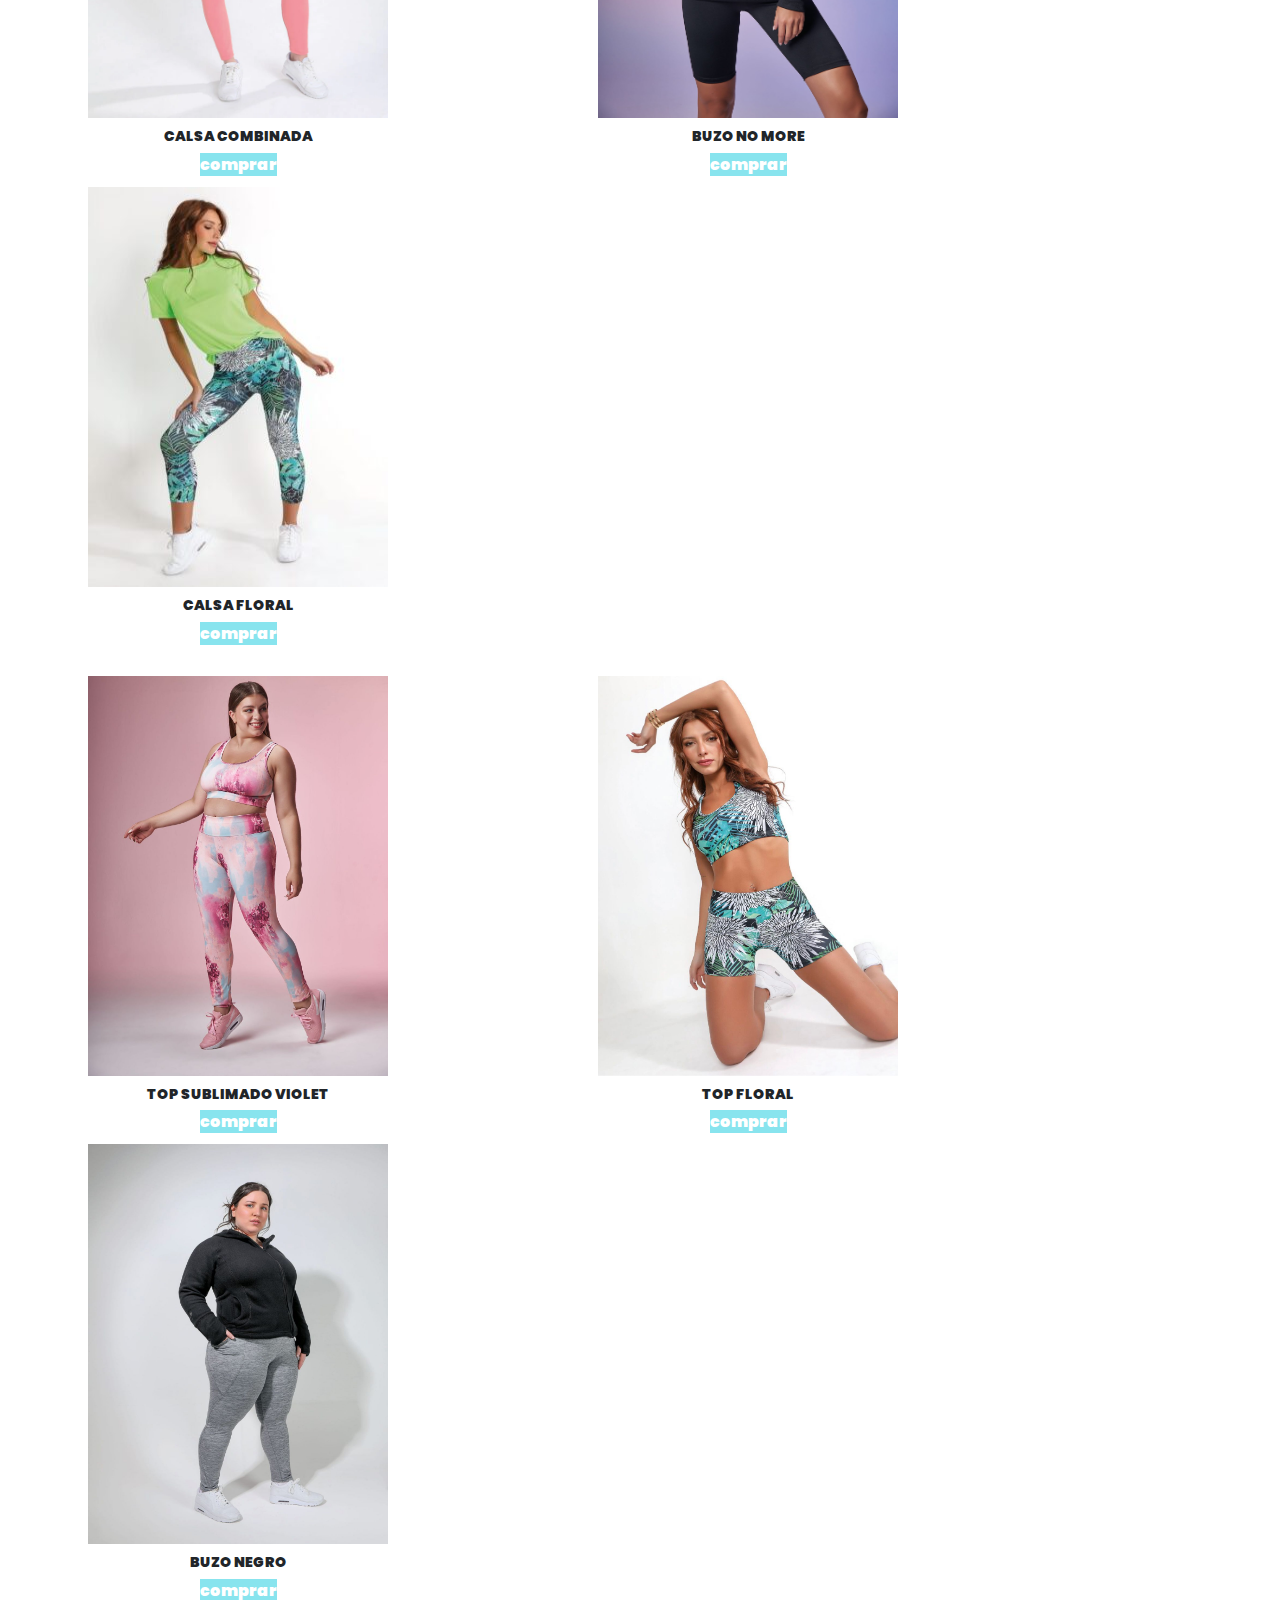
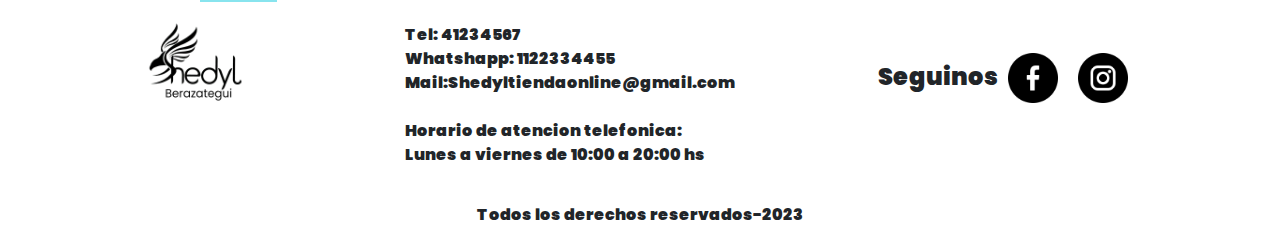
<file: pages/promos.html>
<!DOCTYPE html>
<html lang="en">
    <head>
    <meta charset="UTF-8">
    <meta name="viewport" content="width=device-width, initial-scale=1.0">
    <meta name="description" content="Ropa deportiva de mujer,la mejor calidad">
    <meta name="keywords" content="ropa mujer,ropa deportiva,mujer indumentaria,deporte">
    <title>Promos-ShedylBerazategui</title>
    <link rel="shortcut icon" href="../assets/imgs/logo.ico" type="image/x-icon">
    <link rel="stylesheet" href="../css/bootstrap.min.css">
    <link rel="stylesheet" href="../css/style.css">
    </head>
    <body>
    <header>
        <div class="divdescuento">
            <p>LLEVANDO 5 PRENDAS 30% DE DESCUENTO</p>
        </div>
        <div class="divlogo">
            <a href="./index.html">
                <img class="imglogo" src="../assets/imgs/logo.jpg" alt=""> 
            </a>
        </div>
        <nav class="navbar navbar-expand-lg ">
            <div class="container-fluid">
            <button class="navbar-toggler" type="button" data-bs-toggle="collapse" data-bs-target="#navbarText" aria-controls="navbarText" aria-expanded="false" aria-label="Toggle navigation">
                <span class="navbar-toggler-icon"></span>
            </button>
            <div class="collapse navbar-collapse" id="navbarText">
                <ul class="navbar-nav me-auto mb-2 mb-lg-0">
                <li class="nav-item">
                    <a class="nav-link active" aria-current="page" href="../index.html">INICIO</a>
                </li>
                <li class="nav-item">
                    <a class="nav-link" href="./promos.html">PROMOS</a>
                </li>
                <li class="nav-item">
                    <a class="nav-link" href="./productos.html">PRODUCTOS</a>
                </li>
                <li class="nav-item">
                    <a class="nav-link" href="./nuestrolocal.html">NUESTROLOCAL</a>
                </li>
                <li class="nav-item">
                    <a class="nav-link" href="./contactos.html">CONTACTOS</a>
                </li>
                </ul>
                <span class="navbar-text"></span>
            </div>
            </div>
        </nav>
    </header>
    <main>
        <h2 class="h2promo">P R O M O S</h2>
        <div class="row">
            <section class="col-4">
                <div class="divpromo1">
                    <img src="../assets/imgs/img1.jpg" alt="">
                </div>
                <div class="divpromo1">
                    <h5>BUZO POLAR</h5>
                </div>
                <div class="divpromo1">
                    <a href="./productos.html">comprar</a>
                </div>
            </section>
            <section class="col-4">
                <div class="divpromo1">
                    <img src="../assets/imgs/img2.jpg" alt="">
                </div>
                <div class="divpromo1">
                    <h5>CAMISETA MZN</h5>
                </div>
                <div class="divpromo1">
                    <a href="./productos.html">comprar</a>
                </div>
            </section>
                <section class="col-4">
                    <div class="divpromo1">
                        <img src="../assets/imgs/img3.jpg" alt="">
                    </div>
                    <div class="divpromo1">
                        <h5>TOP DEPORTIVO</h5>
                    </div>
                    <div class="divpromo1">
                        <a href="./productos.html">comprar</a>
                    </div>
            </section>
        </div>
        <div class="row">
            <section class="col-4">
                <div class="divpromo1">
                    <img src="../assets/imgs/img1,1.jpg" alt="">
                </div>
                <div class="divpromo1">
                    <h5>CALSA COMBINADA</h5>
                </div>
                <div class="divpromo1">
                    <a href="./productos.html">comprar</a>
                </div>
            </section>
            <section class="col-4">
                <div class="divpromo1">
                    <img src="../assets/imgs/img2,1.jpg" alt="">
                </div>
                <div class="divpromo1">
                    <h5>BUZO NO MORE</h5>
                </div>
                <div class="divpromo1">
                    <a href="./productos.html">comprar</a>
                </div>
            </section>
            <section class="col-4">
                <div class="divpromo1">
                    <img src="../assets/imgs/img3,1.jpg" alt="">
                </div>
                <div class="divpromo1" >
                    <h5 >CALSA FLORAL</h5>
                </div>
                <div class="divpromo1">
                    <a href="./productos.html">comprar</a>
                </div>
            </section>
        </div>
        <div class="row">
        </section>
            <section class="col-4">
                <div class="divpromo1">
                    <img src="../assets/imgs/img8.jpg" alt="">
                </div>
                <div class="divpromo1">
                    <h5>TOP SUBLIMADO VIOLET</h5>
                </div>
                <div class="divpromo1">
                    <a href="./productos.html">comprar</a>
                </div>
            </section>
            <section class="col-4">
                <div class="divpromo1">
                    <img src="../assets/imgs/imgx.jpg" alt="">
                </div>
                <div class="divpromo1">
                    <h5>TOP FLORAL</h5>
                </div>
                <div class="divpromo1">
                    <a href="./productos.html">comprar</a>
                </div>
            </section>
            <section class="col-4">
                <div class="divpromo1">
                    <img src="../assets/imgs/img9.jpg" alt="">
                </div>
                <div class="divpromo1" >
                    <h5 >BUZO NEGRO</h5>
                </div>
                <div class="divpromo1">
                    <a href="./productos.html">comprar</a>
                </div>
            </section>
        </div>
    </main>
    <footer>
        <div class="divfooter">
            <a href="../index.html">
                <img class="logofooter" src="../assets/imgs/logo.jpg" alt="">
            </a>
            <p>
            Tel: 41234567
                <br>
            Whatshapp: 1122334455
                <br>
            Mail:Shedyltiendaonline@gmail.com
                <br>
                <br>
            Horario de atencion telefonica:
                <br>
            Lunes a viernes de 10:00 a 20:00 hs
            </p>
            <div class="imglogos">
                <div>
                    <h4>Seguinos</h4>
                </div>
                <a href="https://www.facebook.com/" target="_blank">
                    <img src="../assets/imgs/logoface.png" alt="">
                </a>
                <a href="https://www.instagram.com/" target="_blank">
                    <img src="../assets/imgs/logoinsta.png" alt="">
                </a>
            </div>
        </div>
        
        <div class="derechos">
            <p>Todos los derechos reservados-2023</p>
        </div>
    </footer>
    <script src="../js/bootstrap.min.js"></script>
    </body>
</html>
</file>
<file: css/style.css>
* {
  margin: 0;
  padding: 0;
  box-sizing: border-box;
  font-family: Poppins; }

@font-face {
  font-family: Poppins;
  src: url(/assets/fonts/Poppins-Black.ttf); }

header .divdescuento {
  background: #dc94bc;
  font-size: 1.25rem;
  text-align: center; }

header .divlogo {
  display: flex;
  justify-content: center; }

header .imglogo {
  width: 9.375rem;
  height: 9.375rem; }

main .divh1 h1 {
  margin: 50px;
  background: black;
  color: white;
  padding: 50px; }

main .divimagenes {
  display: flex;
  justify-content: space-evenly;
  text-align: center;
  gap: 5px; }
  main .divimagenes .img1 {
    position: relative;
    display: inline-block;
    text-align: center; }
    main .divimagenes .img1 img {
      border: 2px solid black;
      width: 400px;
      height: 500px; }
    main .divimagenes .img1 .texto h5 {
      margin: .625rem; }

main .divdescuento2 p {
  font-size: 2.5rem;
  text-align: center; }

main .divpromo1 {
  text-align: center; }
  main .divpromo1 img {
    width: 300px;
    height: 400px; }

main .h2promo {
  background: #88e4ee;
  padding: 1.25rem; }

main .row {
  margin-top: 1.875rem;
  gap: .625rem; }

main .col-4 {
  width: 31.25rem; }
  main .col-4 .divpromo1 img:hover {
    border: 5px solid #88e4ee; }
  main .col-4 .divpromo1 h5 {
    font-size: .875rem;
    margin-top: 10px; }
  main .col-4 .divpromo1 a {
    background: #88e4ee;
    text-decoration: none;
    color: white; }
    main .col-4 .divpromo1 a:hover {
      border: 5px solid #88e4ee; }

.main-nuestrolocal div h2 {
  background: #c86b6b;
  padding: 1.25rem; }

.main-nuestrolocal .divmapa {
  display: flex;
  justify-content: center;
  margin-top: 3.125rem; }

.main-nuestrolocal .pnuestrolocal {
  display: flex;
  justify-content: center;
  margin-top: 1.875rem;
  font-size: 1.125rem;
  background: #c86b6b; }

.main-productos .h2productos {
  background: #f49acd;
  padding: 1.25rem; }

.main-productos .row {
  margin-top: 1.875rem;
  gap: .625rem; }

.main-productos .col-4 {
  width: 31.25rem; }
  .main-productos .col-4 .divpromo1 img:hover {
    border: 5px solid #f49acd; }
  .main-productos .col-4 .divpromo1 a {
    background: #f49acd;
    color: white; }
    .main-productos .col-4 .divpromo1 a:hover {
      border: 5px solid #f49acd; }

.main-contactos div h2 {
  background: #96d676;
  padding: 1.25rem; }

.main-contactos section h3 {
  text-align: center;
  padding: 1.25rem;
  margin: .625rem; }

.main-contactos section .fromcontactos {
  display: flex;
  flex-direction: column;
  align-items: center;
  gap: 1.875rem;
  margin-bottom: 3.125rem;
  text-decoration: none; }
  .main-contactos section .fromcontactos .inputcontactos {
    text-align: center;
    width: 31.25rem;
    height: 5rem;
    border: none;
    box-shadow: 5px 20px 10px #96d676;
    outline: none; }
  .main-contactos section .fromcontactos .inputcomentarios {
    text-align: center;
    width: 31.25rem;
    height: 12.5rem;
    border: none;
    box-shadow: 5px 20px 10px #96d676;
    outline: none; }

.main-contactos section .inputboton {
  background: #96d676;
  border: #96d676; }
  .main-contactos section .inputboton:hover {
    background: #96d676;
    color: white; }

footer div {
  display: flex;
  justify-content: space-evenly;
  margin-top: 1.25rem; }
  footer div a .logofooter {
    width: 7.5rem;
    height: 7.5rem; }

.imglogos a img {
  width: 3.125rem;
  height: 3.125rem;
  margin: .625rem; }

@media (max-width: 1024px) {
  main .divh1 {
    width: 56.25rem h1; }
  main .divimagenes {
    display: flex;
    flex-direction: column;
    align-items: center; }
  main .divfooter {
    display: flex;
    flex-direction: column;
    align-items: center; }
  .container-fluid {
    margin: 3.125rem; }
    .container-fluid img {
      width: 56.25rem; } }

@media (max-width: 768px) {
  header .divdescuento p {
    font-size: 1.875rem; }
  main .divdescuento2 p {
    font-size: 1.875rem; }
  .main-nuestrolocal section .divmapa .inframemapa {
    width: 25rem; }
  .main-nuestrolocal .pnuestrolocal p {
    font-size: .875rem; }
  .main-contactos section .fromcontactos .inputcontactos {
    width: 18.75rem; }
  .main-contactos section .fromcontactos .inputcomentarios {
    width: 18.75rem; }
  .divfooter {
    flex-direction: column;
    align-items: center; } }

@media (max-width: 425px) {
  main .divimagenes .img1 img {
    width: 21.25rem;
    height: 23.75rem; }
  main .divimagenes .img1 .texto h5 {
    font-size: 1.125rem; }
  .main-productos div section .divpromo1 img {
    width: 12.5rem;
    height: 18.75rem; }
  .main-nuestrolocal div h2 {
    width: 31.25rem; }
  .main-nuestrolocal section .divmapa {
    margin-left: 0; }
    .main-nuestrolocal section .divmapa .inframemapa {
      width: 18.75rem; }
  .main-nuestrolocal .pnuestrolocal p {
    font-size: .875rem;
    margin: 1.25rem; }
  .main-contactos section .fromcontactos .inputcontactos {
    width: 12.5rem; }
  .main-contactos section .fromcontactos .inputcomentarios {
    width: 12.5rem; }
  footer .divfooter {
    width: 25.625rem;
    flex-direction: column;
    align-items: center; }
  footer .derechos {
    width: 25.625rem; } }

@media (max-width: 375px) {
  main .divdescuento2 {
    width: 22.5rem; }
    main .divdescuento2 p {
      font-size: 1rem; }
  main .divimagenes .img1 img {
    width: 17.5rem;
    height: 18.75rem; }
  main .divimagenes .img1 .texto h5 {
    font-size: .9375rem;
    margin: .625rem; }
  .main-contactos div h2 {
    width: 37.5rem; }
  .main-nuestrolocal section .divmapa .inframemapa {
    width: 12.5rem;
    height: 18.75rem; }
  .main-nuestrolocal .pnuestrolocal p {
    margin: .625rem; }
  footer .divfooter {
    width: 22.5rem;
    flex-direction: column;
    align-items: center; }
  footer .derechos {
    width: 22.5rem; } }

@media (max-width: 320px) {
  main .divh1 {
    width: 18.75rem; }
    main .divh1 h1 {
      font-size: 1.25rem; }
  main .carousel {
    width: 18.75rem; }
  main .divdescuento2 {
    width: 18.75rem; }
    main .divdescuento2 p {
      font-size: 1rem; }
  main .divimagenes .img1 img {
    width: 12.5rem;
    height: 17.5rem; }
  main .divimagenes .img1 .texto h5 {
    font-size: .75rem;
    margin: .625rem; }
  .main-contactos div h2 {
    width: 37.5rem; }
  footer .divfooter {
    flex-direction: column;
    align-items: center;
    width: 18.75rem; }
  footer .derechos {
    width: 18.75rem; } }
</file>
